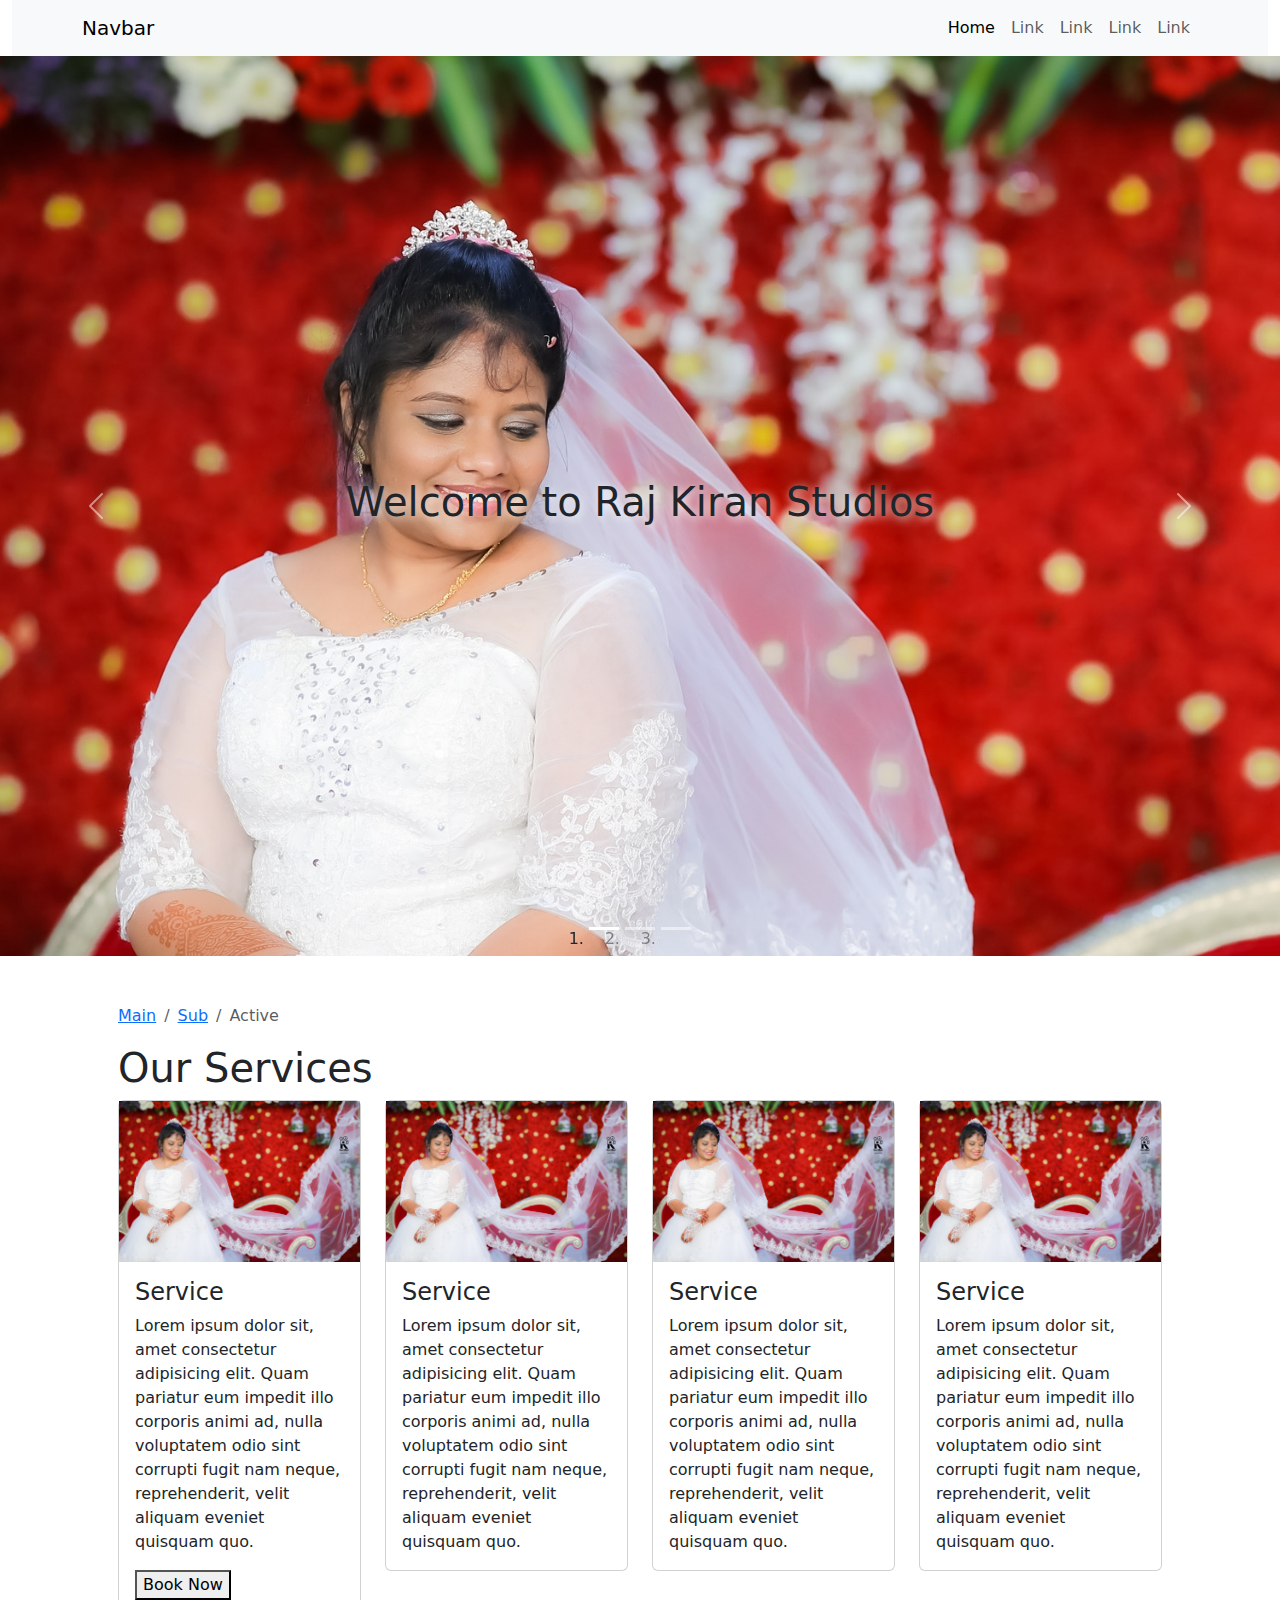
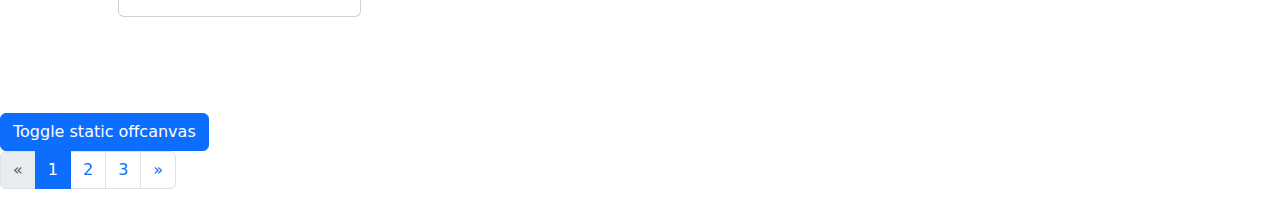
<file: index.html>
<!DOCTYPE html>
<html lang="en">
  <head>
    <meta charset="UTF-8" />
    <meta name="viewport" content="width=device-width, initial-scale=1.0" />
    <title>Document</title>
    <link rel="stylesheet" href="css/bootstrap.min.css" />
    <style>
      .bg {
        background-image: url("1.jpg");
        height: 100vh;
      }
      .bg-1 {
        background-image: url("2.jpg");
        background-size: cover;
        height: 100vh;
      }
      .bg-2 {
        background-image: url("3.jpg");
        height: 100vh;
      }
      .carousel-item h1 {
        text-shadow: 2px 2px 10px white;
      }
    </style>
  </head>
  <body>
    <header class="container-fluid">
      <nav class="navbar navbar-expand-sm navbar-light bg-light">
        <div class="container">
          <a class="navbar-brand" href="#">Navbar</a>
          <button
            class="navbar-toggler d-lg-none"
            type="button"
            data-bs-toggle="collapse"
            data-bs-target="#collapsibleNavId"
            aria-controls="collapsibleNavId"
            aria-expanded="false"
            aria-label="Toggle navigation"
          >
            <span class="navbar-toggler-icon"></span>
          </button>
          <div
            class="collapse navbar-collapse justify-content-end"
            id="collapsibleNavId"
          >
            <ul class="navbar-nav">
              <li class="nav-item">
                <a class="nav-link active" href="#" aria-current="page"
                  >Home <span class="visually-hidden">(current)</span></a
                >
              </li>
              <li class="nav-item">
                <a class="nav-link" href="#">Link</a>
              </li>
              <li class="nav-item">
                <a class="nav-link" href="#">Link</a>
              </li>
              <li class="nav-item">
                <a class="nav-link" href="#">Link</a>
              </li>
              <li class="nav-item">
                <a class="nav-link" href="#">Link</a>
              </li>
            </ul>
          </div>
        </div>
      </nav>
    </header>
    <section class="container-fluid p-0">
      <div id="carouselId" class="carousel slide" data-bs-ride="carousel">
        <ol class="carousel-indicators">
          <li
            data-bs-target="#carouselId"
            data-bs-slide-to="0"
            class="active"
            aria-current="true"
            aria-label="First slide"
          ></li>
          <li
            data-bs-target="#carouselId"
            data-bs-slide-to="1"
            aria-label="Second slide"
          ></li>
          <li
            data-bs-target="#carouselId"
            data-bs-slide-to="2"
            aria-label="Third slide"
          ></li>
        </ol>
        <div class="carousel-inner" role="listbox">
          <div class="carousel-item active">
            <div
              class="container-fluid p-0 bg d-flex justify-content-center align-items-center"
            >
              <h1>Welcome to Raj Kiran Studios</h1>
            </div>
          </div>
          <div class="carousel-item">
            <div
              class="container-fluid p-0 bg-2 d-flex justify-content-center align-items-center"
            >
              <h1>Welcome to Raj Kiran Studios</h1>
            </div>
          </div>
          <div class="carousel-item">
            <div
              class="container-fluid p-0 bg-1 d-flex justify-content-center align-items-center"
            >
              <h1>Welcome to Raj Kiran Studios</h1>
            </div>
          </div>
        </div>
        <button
          class="carousel-control-prev"
          type="button"
          data-bs-target="#carouselId"
          data-bs-slide="prev"
        >
          <span class="carousel-control-prev-icon" aria-hidden="true"></span>
          <span class="visually-hidden">Previous</span>
        </button>
        <button
          class="carousel-control-next"
          type="button"
          data-bs-target="#carouselId"
          data-bs-slide="next"
        >
          <span class="carousel-control-next-icon" aria-hidden="true"></span>
          <span class="visually-hidden">Next</span>
        </button>
      </div>
    </section>
    <section class="container p-5 mb-5">
      <nav class="breadcrumb">
        <a class="breadcrumb-item" href="#">Main</a>
        <a class="breadcrumb-item" href="#">Sub</a>
        <span class="breadcrumb-item active" aria-current="page">Active</span>
      </nav>

      <h1>Our Services</h1>
      <div class="row">
        <div class="col-10 col-md-6 col-lg-4 col-xl-3 mx-auto">
          <div class="card">
            <img src="1.jpg" alt="" />
            <div class="card-body">
              <h4 class="card-title">Service</h4>
              <p class="card-text">
                Lorem ipsum dolor sit, amet consectetur adipisicing elit. Quam
                pariatur eum impedit illo corporis animi ad, nulla voluptatem
                odio sint corrupti fugit nam neque, reprehenderit, velit aliquam
                eveniet quisquam quo.
              </p>
              <button data-bs-target="#booking" data-bs-toggle="modal">
                Book Now
              </button>
            </div>
          </div>
        </div>
        <div class="col-10 col-md-6 col-lg-4 col-xl-3 mx-auto">
          <div class="card">
            <img src="1.jpg" alt="" />
            <div class="card-body">
              <h4 class="card-title">Service</h4>
              <p class="card-text">
                Lorem ipsum dolor sit, amet consectetur adipisicing elit. Quam
                pariatur eum impedit illo corporis animi ad, nulla voluptatem
                odio sint corrupti fugit nam neque, reprehenderit, velit aliquam
                eveniet quisquam quo.
              </p>
            </div>
          </div>
        </div>
        <div class="col-10 col-md-6 col-lg-4 col-xl-3 mx-auto">
          <div class="card">
            <img src="1.jpg" alt="" />
            <div class="card-body">
              <h4 class="card-title">Service</h4>
              <p class="card-text">
                Lorem ipsum dolor sit, amet consectetur adipisicing elit. Quam
                pariatur eum impedit illo corporis animi ad, nulla voluptatem
                odio sint corrupti fugit nam neque, reprehenderit, velit aliquam
                eveniet quisquam quo.
              </p>
            </div>
          </div>
        </div>
        <div class="col-10 col-md-6 col-lg-4 col-xl-3 mx-auto">
          <div class="card">
            <img src="1.jpg" alt="" />
            <div class="card-body">
              <h4 class="card-title">Service</h4>
              <p class="card-text">
                Lorem ipsum dolor sit, amet consectetur adipisicing elit. Quam
                pariatur eum impedit illo corporis animi ad, nulla voluptatem
                odio sint corrupti fugit nam neque, reprehenderit, velit aliquam
                eveniet quisquam quo.
              </p>
            </div>
          </div>
        </div>
      </div>
    </section>
    <button
      class="btn btn-primary"
      type="button"
      data-bs-toggle="offcanvas"
      data-bs-target="#Id2"
      aria-controls="Id2"
    >
      Toggle static offcanvas
    </button>

    <div
      class="offcanvas offcanvas-end"
      data-bs-backdrop="static"
      tabindex="-1"
      id="Id2"
      aria-labelledby="staticBackdropLabel"
    >
      <div class="offcanvas-header">
        <h5 class="offcanvas-title" id="staticBackdropLabel">Offcanvas</h5>
        <button
          type="button"
          class="btn-close"
          data-bs-dismiss="offcanvas"
          aria-label="Close"
        ></button>
      </div>
      <div class="offcanvas-body">
        <div>
          <button class="w-100 btn btn-outline-danger mb-3">Add Bathes</button>
          <button class="w-100 btn btn-outline-danger mb-3">Add Bathes</button>
          <button class="w-100 btn btn-outline-danger mb-3">Add Bathes</button>
          <button class="w-100 btn btn-outline-danger mb-3">Add Bathes</button>
          <button class="w-100 btn btn-outline-danger mb-3">Add Bathes</button>
          <button class="w-100 btn btn-outline-danger mb-3">Add Bathes</button>
          <button class="w-100 btn btn-outline-danger mb-3">Add Bathes</button>
          <button class="w-100 btn btn-outline-danger mb-3">Add Bathes</button>
          <button class="w-100 btn btn-outline-danger mb-3">Add Bathes</button>
          <button class="w-100 btn btn-outline-danger mb-3">Add Bathes</button>
          <button class="w-100 btn btn-outline-danger mb-3">Add Bathes</button>
        </div>
      </div>
    </div>

    <div class="modal fade" id="booking">
      <div class="modal-dialog">
        <div class="modal-content">
          <div class="modal-header">
            <h4 class="modal-title">Fill this Form</h4>
            <button class="btn-close" data-bs-dismiss="modal"></button>
          </div>
          <div class="modal-body">
            <form action="">
              <div class="form-floating">
                <input
                  type="text"
                  placeholder=""
                  class="form-control mb-3"
                  name=""
                  id=""
                />
                <label for="">Name</label>
              </div>
              <div class="form-floating mb-3">
                <input
                  type="text"
                  class="form-control"
                  name="formId1"
                  id="formId1"
                  placeholder=""
                />
                <label for="formId1">Email</label>
              </div>
            </form>
          </div>
          <div class="modal-footer">
            <button data-bs-dismiss="modal">Close</button>
          </div>
        </div>
      </div>
    </div>
    <nav aria-label="Page navigation">
      <ul class="pagination">
        <li class="page-item disabled">
          <a class="page-link" href="#" aria-label="Previous">
            <span aria-hidden="true">&laquo;</span>
          </a>
        </li>
        <li class="page-item active" aria-current="page">
          <a class="page-link" href="#">1</a>
        </li>
        <li class="page-item"><a class="page-link" href="#">2</a></li>
        <li class="page-item">
          <a class="page-link" href="#">3</a>
        </li>
        <li class="page-item">
          <a class="page-link" href="#" aria-label="Next">
            <span aria-hidden="true">&raquo;</span>
          </a>
        </li>
      </ul>
    </nav>

    <script src="js/bootstrap.bundle.min.js"></script>
  </body>
</html>
</file>
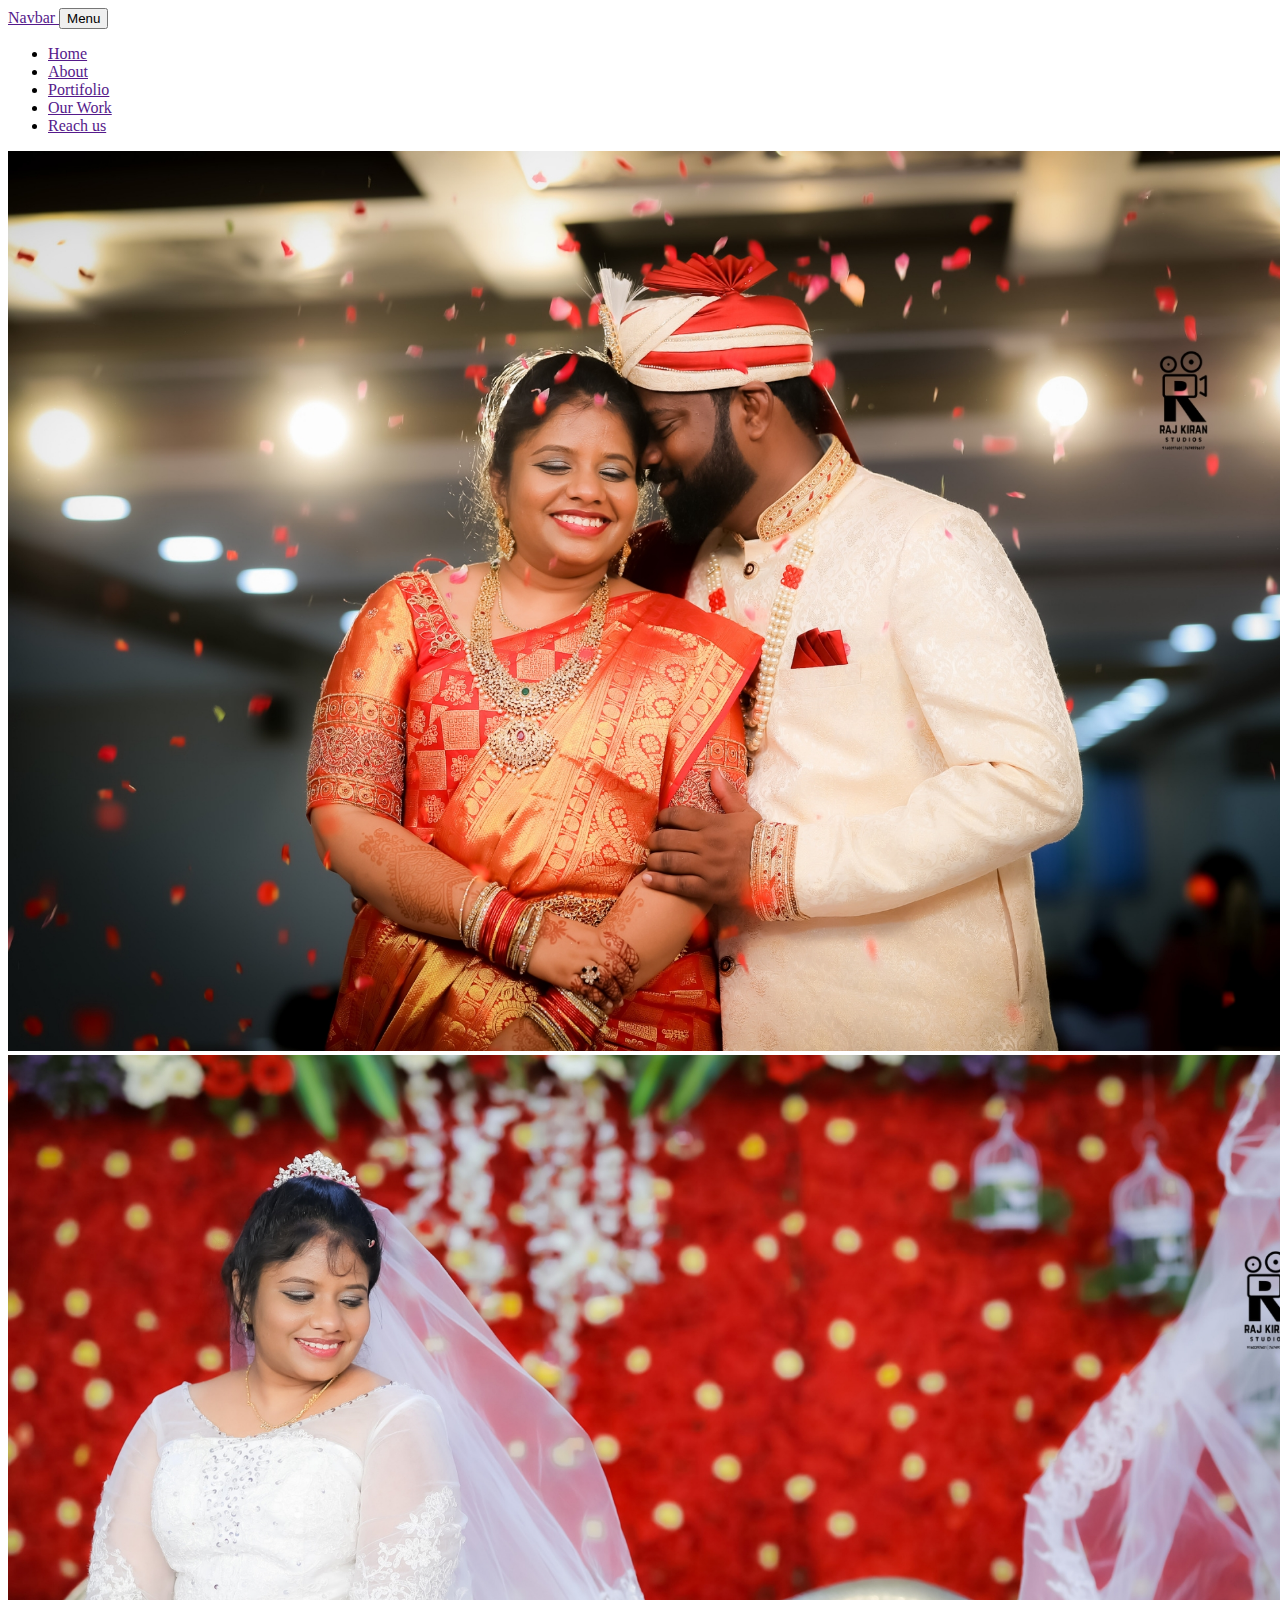
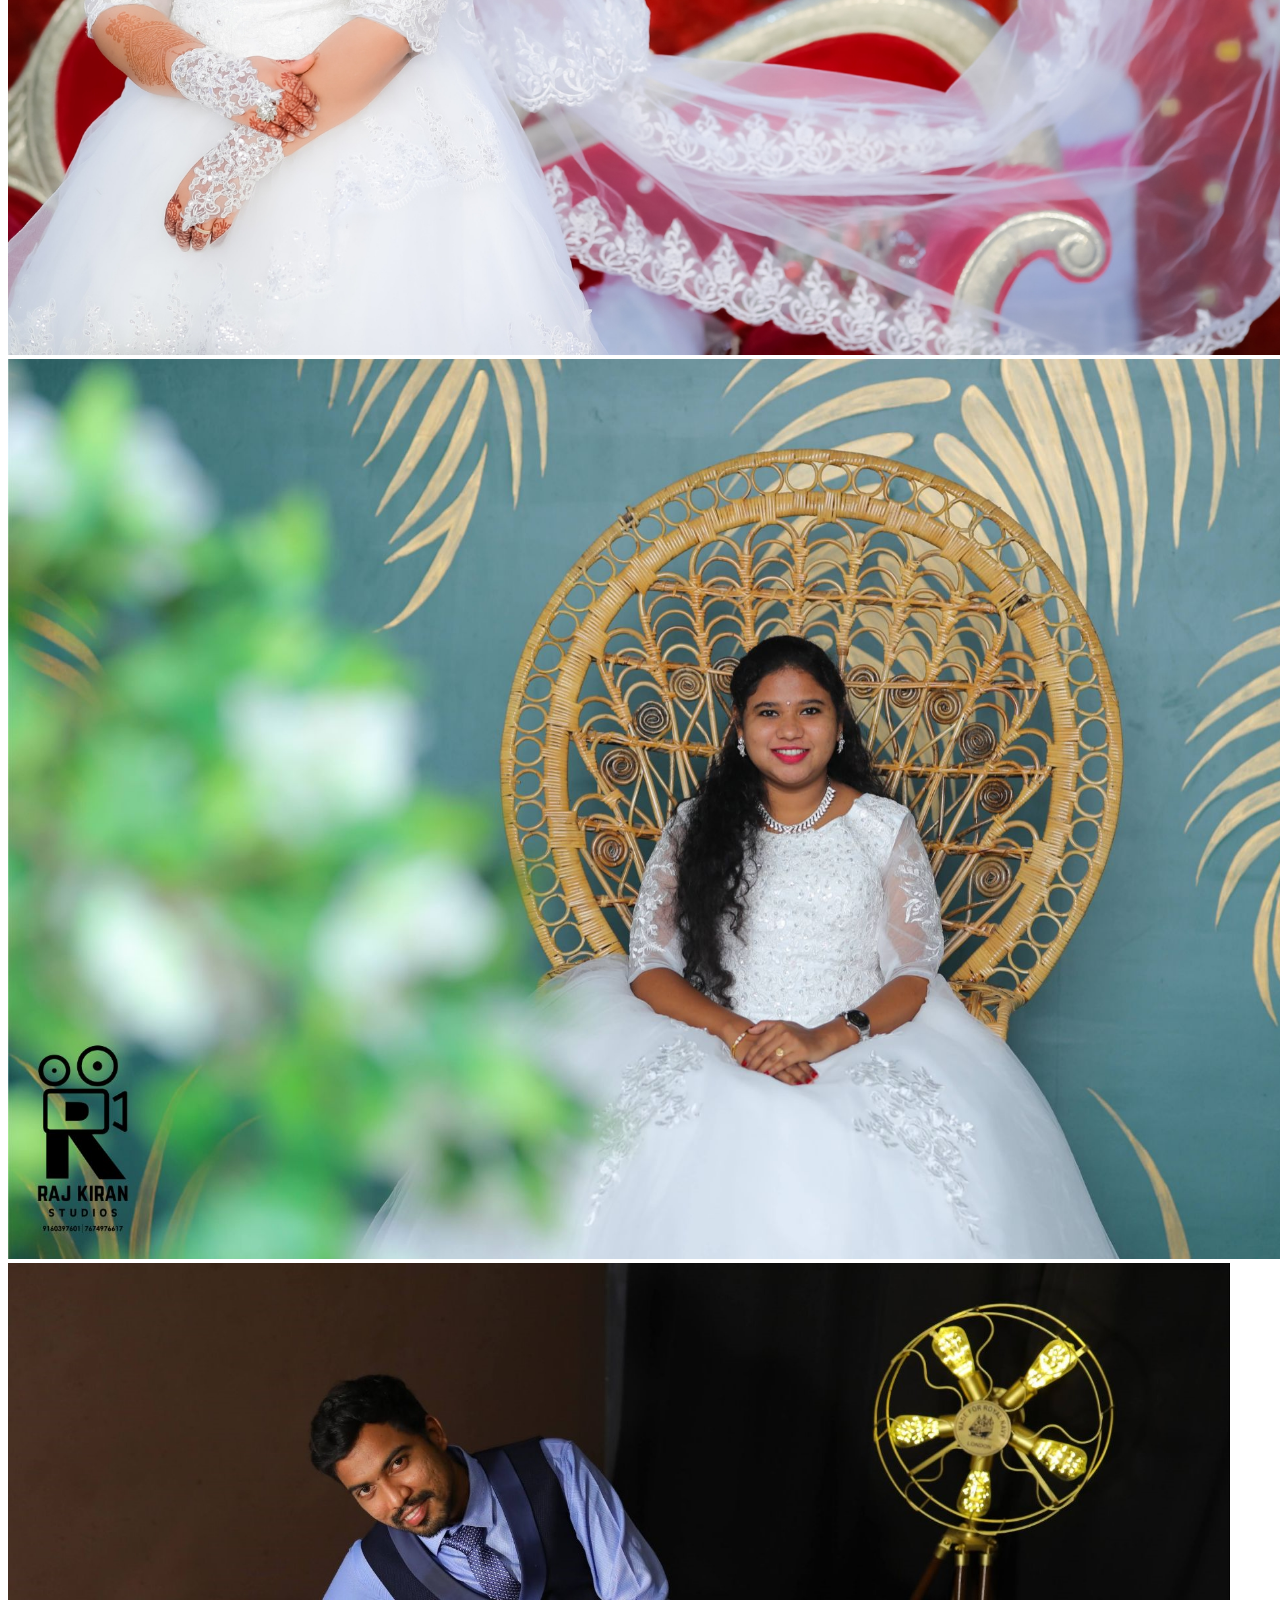
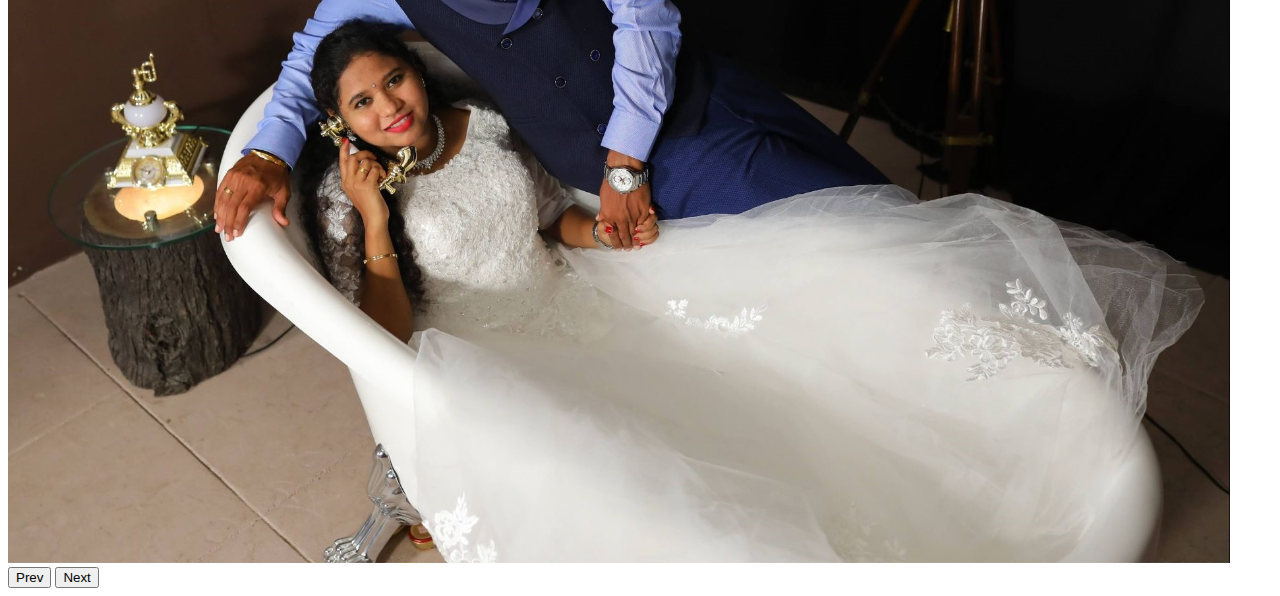
<file: carousel.html>
<!DOCTYPE html>
<html lang="en">
  <head>
    <meta charset="UTF-8" />
    <meta name="viewport" content="width=device-width, initial-scale=1.0" />
    <title>Document</title>
    <link
      href="https://cdn.jsdelivr.net/npm/bootstrap@5.3.2/dist/css/bootstrap.min.css"
      rel="stylesheet"
      integrity="sha384-T3c6CoIi6uLrA9TneNEoa7RxnatzjcDSCmG1MXxSR1GAsXEV/Dwwykc2MPK8M2HN"
      crossorigin="anonymous"
    />
    <style>
      img {
        height: 100vh;
      }
    </style>
    <script
      src="https://cdn.jsdelivr.net/npm/bootstrap@5.3.2/dist/js/bootstrap.bundle.min.js"
      integrity="sha384-C6RzsynM9kWDrMNeT87bh95OGNyZPhcTNXj1NW7RuBCsyN/o0jlpcV8Qyq46cDfL"
      crossorigin="anonymous"
    ></script>
  </head>
  <body>
    <header class="container-fluid">
      <nav class="navbar navbar-expand-sm">
        <a href="" class="navbar-brand"> Navbar </a>
        <button
          class="navbar-toggler"
          data-bs-target="#myNav"
          data-bs-toggle="collapse"
        >
          Menu
        </button>
        <div class="collapse navbar-collapse justify-content-end" id="myNav">
          <ul class="navbar-nav">
            <li class="nav-item">
              <a href="" class="nav-link">Home</a>
            </li>
            <li class="nav-item">
              <a href="" class="nav-link">About</a>
            </li>
            <li class="nav-item">
              <a href="" class="nav-link">Portifolio</a>
            </li>
            <li class="nav-item">
              <a href="" class="nav-link">Our Work</a>
            </li>
            <li class="nav-item">
              <a href="" class="nav-link">Reach us</a>
            </li>
          </ul>
        </div>
      </nav>
    </header>
    <section class="container-fluid p-0">
      <div class="carousel slide" id="mySlideShow" data-bs-ride="carousel">
        <div class="carousel-inner">
          <div class="carousel-item active">
            <img src="4.jpg" class="w-100" alt="" />
          </div>
          <div class="carousel-item">
            <img src="1.jpg" class="w-100" alt="" />
          </div>
          <div class="carousel-item">
            <img src="2.jpg" class="w-100" alt="" />
          </div>
          <div class="carousel-item">
            <img src="3.jpg" class="w-100" alt="" />
          </div>
        </div>
        <button
          data-bs-target="#mySlideShow"
          data-bs-slide="prev"
          class="carousel-control-prev"
        >
          Prev
        </button>
        <button
          data-bs-target="#mySlideShow"
          data-bs-slide="next"
          class="carousel-control-next"
        >
          Next
        </button>
      </div>
    </section>
  </body>
</html>
</file>
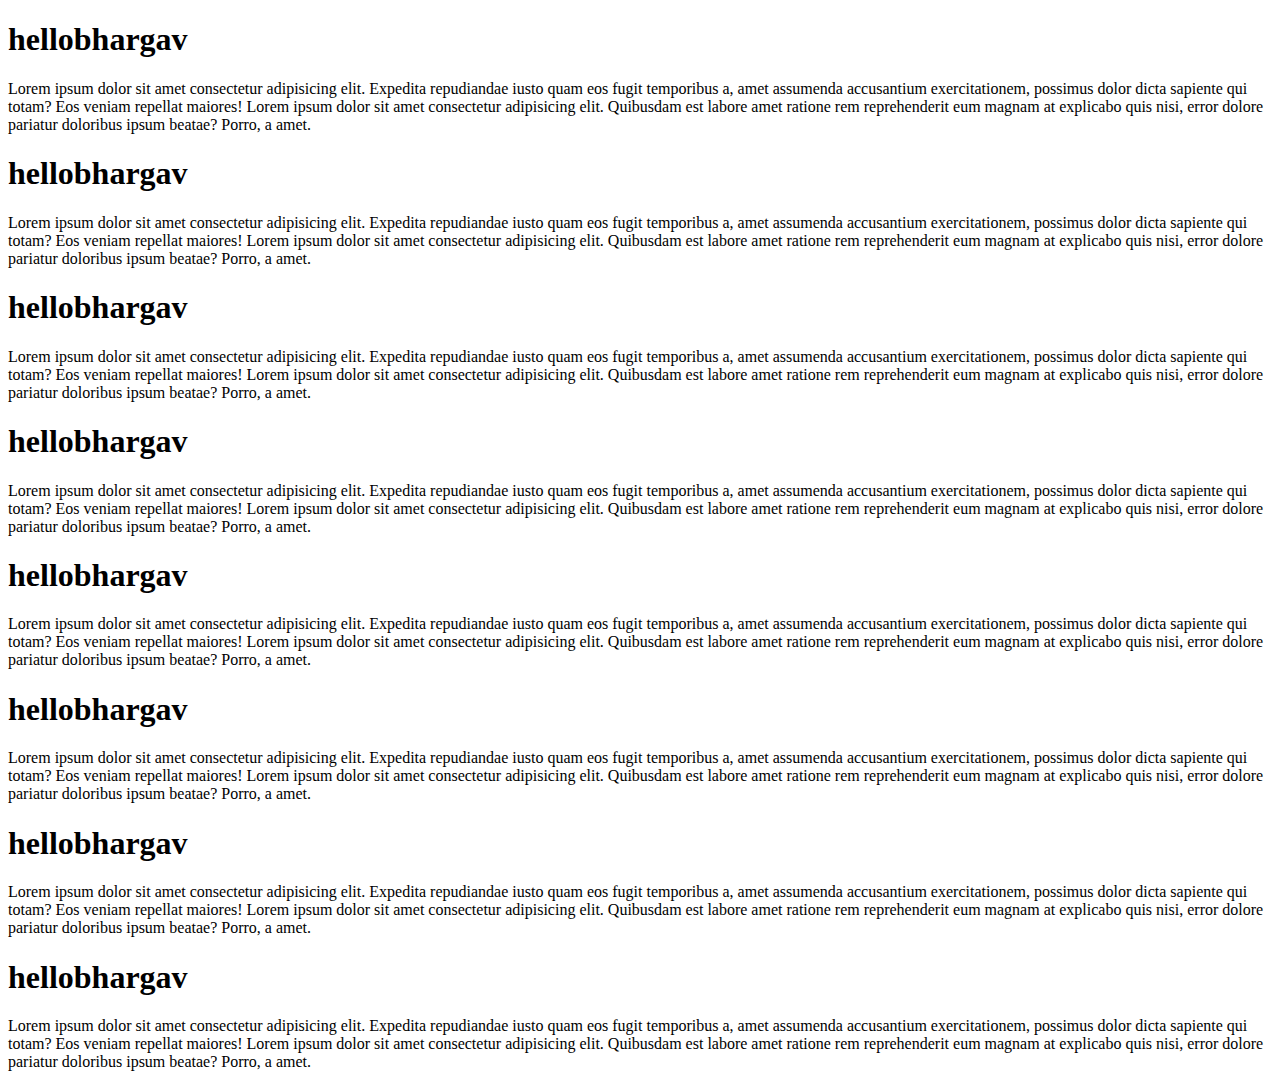
<file: index-2.html>
<!DOCTYPE html>
<html lang="en">
  <head>
    <meta charset="UTF-8" />
    <meta name="viewport" content="width=device-width, initial-scale=1.0" />
    <title>Document</title>
    <link
      href="https://cdn.jsdelivr.net/npm/bootstrap@5.3.2/dist/css/bootstrap.min.css"
      rel="stylesheet"
      integrity="sha384-T3c6CoIi6uLrA9TneNEoa7RxnatzjcDSCmG1MXxSR1GAsXEV/Dwwykc2MPK8M2HN"
      crossorigin="anonymous"
    />
    <script
      src="https://cdn.jsdelivr.net/npm/bootstrap@5.3.2/dist/js/bootstrap.bundle.min.js"
      integrity="sha384-C6RzsynM9kWDrMNeT87bh95OGNyZPhcTNXj1NW7RuBCsyN/o0jlpcV8Qyq46cDfL"
      crossorigin="anonymous"
    ></script>
  </head>
  <body>
    <section class="container">
      <div class="row">
        <div class="col-12 col-sm-12 col-md-6 col-lg-6 col-xl-3 col-xxl-3">
          <h1>hellobhargav</h1>
          <p>
            Lorem ipsum dolor sit amet consectetur adipisicing elit. Expedita
            repudiandae iusto quam eos fugit temporibus a, amet assumenda
            accusantium exercitationem, possimus dolor dicta sapiente qui totam?
            Eos veniam repellat maiores! Lorem ipsum dolor sit amet consectetur
            adipisicing elit. Quibusdam est labore amet ratione rem
            reprehenderit eum magnam at explicabo quis nisi, error dolore
            pariatur doloribus ipsum beatae? Porro, a amet.
          </p>
        </div>
        <div class="col-12 col-sm-12 col-md-6 col-lg-6 col-xl-3 col-xxl-3">
          <h1>hellobhargav</h1>
          <p>
            Lorem ipsum dolor sit amet consectetur adipisicing elit. Expedita
            repudiandae iusto quam eos fugit temporibus a, amet assumenda
            accusantium exercitationem, possimus dolor dicta sapiente qui totam?
            Eos veniam repellat maiores! Lorem ipsum dolor sit amet consectetur
            adipisicing elit. Quibusdam est labore amet ratione rem
            reprehenderit eum magnam at explicabo quis nisi, error dolore
            pariatur doloribus ipsum beatae? Porro, a amet.
          </p>
        </div>
        <div class="col-12 col-sm-12 col-md-6 col-lg-6 col-xl-3 col-xxl-3">
          <h1>hellobhargav</h1>
          <p>
            Lorem ipsum dolor sit amet consectetur adipisicing elit. Expedita
            repudiandae iusto quam eos fugit temporibus a, amet assumenda
            accusantium exercitationem, possimus dolor dicta sapiente qui totam?
            Eos veniam repellat maiores! Lorem ipsum dolor sit amet consectetur
            adipisicing elit. Quibusdam est labore amet ratione rem
            reprehenderit eum magnam at explicabo quis nisi, error dolore
            pariatur doloribus ipsum beatae? Porro, a amet.
          </p>
        </div>
        <div class="col-12 col-sm-12 col-md-6 col-lg-6 col-xl-3 col-xxl-3">
          <h1>hellobhargav</h1>
          <p>
            Lorem ipsum dolor sit amet consectetur adipisicing elit. Expedita
            repudiandae iusto quam eos fugit temporibus a, amet assumenda
            accusantium exercitationem, possimus dolor dicta sapiente qui totam?
            Eos veniam repellat maiores! Lorem ipsum dolor sit amet consectetur
            adipisicing elit. Quibusdam est labore amet ratione rem
            reprehenderit eum magnam at explicabo quis nisi, error dolore
            pariatur doloribus ipsum beatae? Porro, a amet.
          </p>
        </div>
        <div class="col-12 col-sm-12 col-md-6 col-lg-6 col-xl-3 col-xxl-3">
          <h1>hellobhargav</h1>
          <p>
            Lorem ipsum dolor sit amet consectetur adipisicing elit. Expedita
            repudiandae iusto quam eos fugit temporibus a, amet assumenda
            accusantium exercitationem, possimus dolor dicta sapiente qui totam?
            Eos veniam repellat maiores! Lorem ipsum dolor sit amet consectetur
            adipisicing elit. Quibusdam est labore amet ratione rem
            reprehenderit eum magnam at explicabo quis nisi, error dolore
            pariatur doloribus ipsum beatae? Porro, a amet.
          </p>
        </div>
        <div class="col-12 col-sm-12 col-md-6 col-lg-6 col-xl-3 col-xxl-3">
          <h1>hellobhargav</h1>
          <p>
            Lorem ipsum dolor sit amet consectetur adipisicing elit. Expedita
            repudiandae iusto quam eos fugit temporibus a, amet assumenda
            accusantium exercitationem, possimus dolor dicta sapiente qui totam?
            Eos veniam repellat maiores! Lorem ipsum dolor sit amet consectetur
            adipisicing elit. Quibusdam est labore amet ratione rem
            reprehenderit eum magnam at explicabo quis nisi, error dolore
            pariatur doloribus ipsum beatae? Porro, a amet.
          </p>
        </div>
        <div class="col-12 col-sm-12 col-md-6 col-lg-6 col-xl-3 col-xxl-3">
          <h1>hellobhargav</h1>
          <p>
            Lorem ipsum dolor sit amet consectetur adipisicing elit. Expedita
            repudiandae iusto quam eos fugit temporibus a, amet assumenda
            accusantium exercitationem, possimus dolor dicta sapiente qui totam?
            Eos veniam repellat maiores! Lorem ipsum dolor sit amet consectetur
            adipisicing elit. Quibusdam est labore amet ratione rem
            reprehenderit eum magnam at explicabo quis nisi, error dolore
            pariatur doloribus ipsum beatae? Porro, a amet.
          </p>
        </div>
        <div class="col-12 col-sm-12 col-md-6 col-lg-6 col-xl-3 col-xxl-3">
          <h1>hellobhargav</h1>
          <p>
            Lorem ipsum dolor sit amet consectetur adipisicing elit. Expedita
            repudiandae iusto quam eos fugit temporibus a, amet assumenda
            accusantium exercitationem, possimus dolor dicta sapiente qui totam?
            Eos veniam repellat maiores! Lorem ipsum dolor sit amet consectetur
            adipisicing elit. Quibusdam est labore amet ratione rem
            reprehenderit eum magnam at explicabo quis nisi, error dolore
            pariatur doloribus ipsum beatae? Porro, a amet.
          </p>
        </div>
      </div>
    </section>
  </body>
</html>
</file>
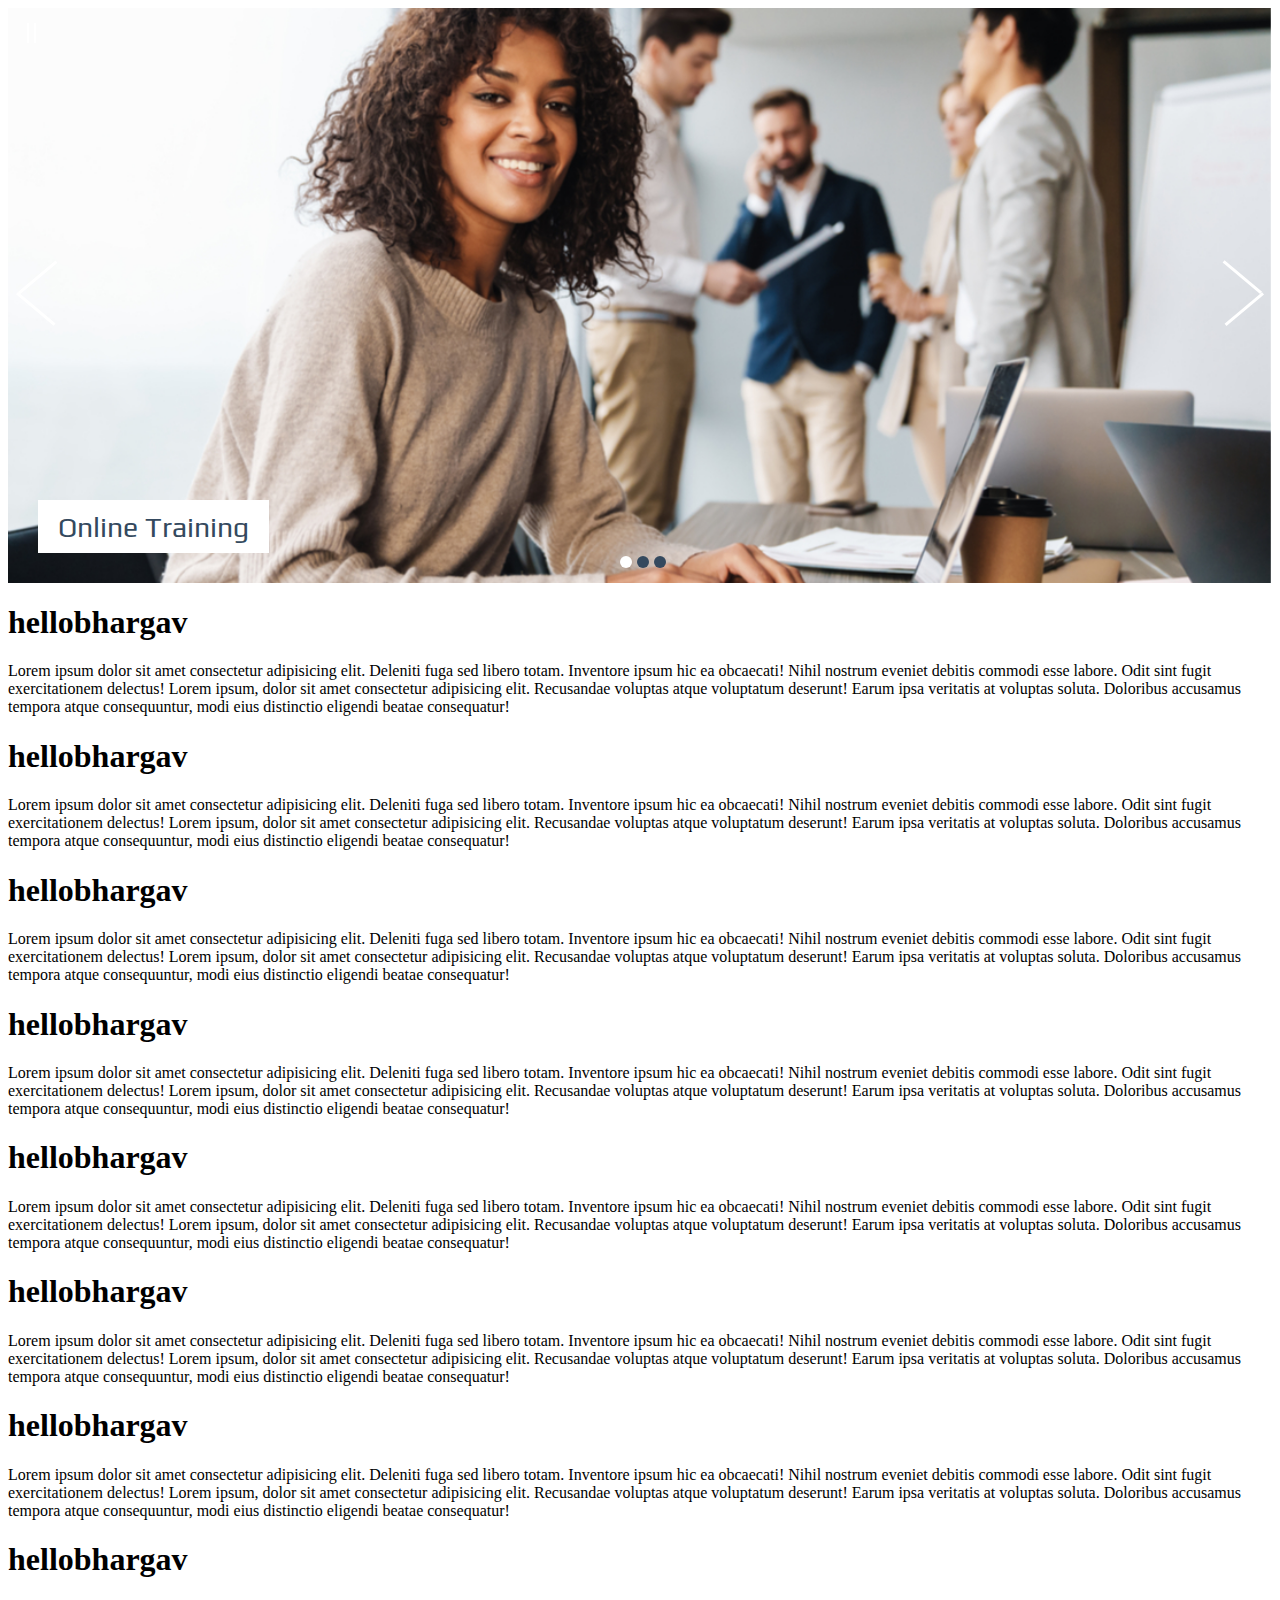
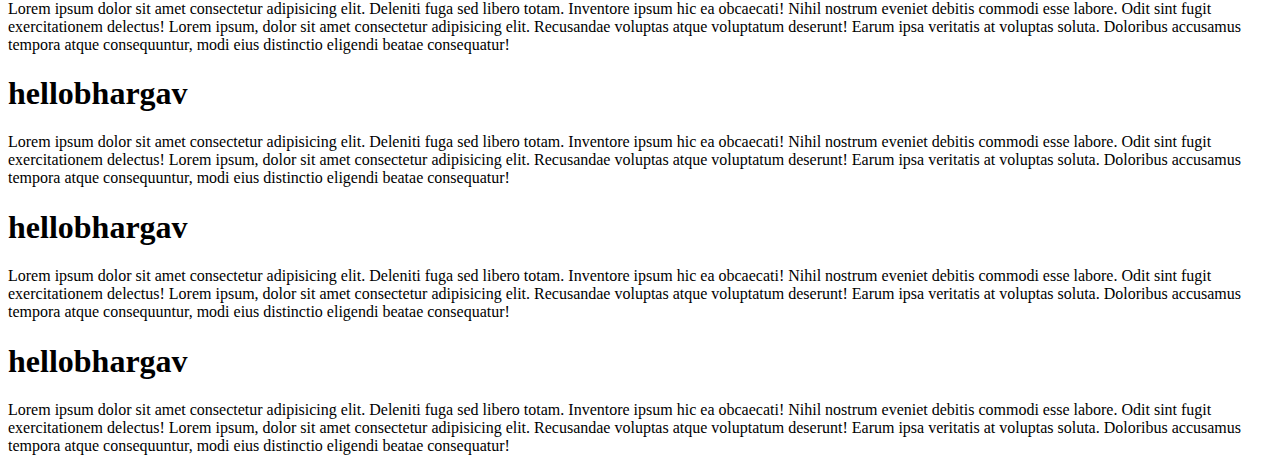
<file: index-sec.html>
<!DOCTYPE html>
<html lang="en">
  <head>
    <meta charset="UTF-8" />
    <meta name="viewport" content="width=device-width, initial-scale=1.0" />
    <title>Document</title>
    <link
      href="https://cdn.jsdelivr.net/npm/bootstrap@5.3.2/dist/css/bootstrap.min.css"
      rel="stylesheet"
      integrity="sha384-T3c6CoIi6uLrA9TneNEoa7RxnatzjcDSCmG1MXxSR1GAsXEV/Dwwykc2MPK8M2HN"
      crossorigin="anonymous"
    />
    <script
      src="https://cdn.jsdelivr.net/npm/bootstrap@5.3.2/dist/js/bootstrap.bundle.min.js"
      integrity="sha384-C6RzsynM9kWDrMNeT87bh95OGNyZPhcTNXj1NW7RuBCsyN/o0jlpcV8Qyq46cDfL"
      crossorigin="anonymous"
    ></script>
    <!-- Start WOWSlider.com HEAD section -->
    <link rel="stylesheet" type="text/css" href="engine1/style.css" />
    <script type="text/javascript" src="engine1/jquery.js"></script>
    <!-- End WOWSlider.com HEAD section -->
  </head>
  <body>
    <section class="container-fluid p-0`">
      <!-- Start WOWSlider.com BODY section -->
      <div id="wowslider-container1">
        <div class="ws_images">
          <ul>
            <li>
              <img
                src="data1/images/3.jpg"
                alt="Online Training"
                title="Online Training"
                id="wows1_0"
              />
            </li>
            <li>
              <a href=" "
                ><img
                  src="data1/images/2.jpg"
                  alt="bootstrap image slider"
                  title="Placement Assitance"
                  id="wows1_1"
              /></a>
            </li>
            <li>
              <img
                src="data1/images/1.jpg"
                alt="Hands Experience"
                title="Hands Experience"
                id="wows1_2"
              />
            </li>
          </ul>
        </div>
        <div class="ws_bullets">
          <div>
            <a href="#" title="Online Training"
              ><span
                ><img src="data1/tooltips/3.jpg" alt="Online Training" />1</span
              ></a
            >
            <a href="#" title="Placement Assitance"
              ><span
                ><img
                  src="data1/tooltips/2.jpg"
                  alt="Placement Assitance"
                />2</span
              ></a
            >
            <a href="#" title="Hands Experience"
              ><span
                ><img
                  src="data1/tooltips/1.jpg"
                  alt="Hands Experience"
                />3</span
              ></a
            >
          </div>
        </div>
        <div class="ws_script" style="position: absolute; left: -99%">
          <a href=" ">jquery slideshow</a> by WOWSlider.com
          v9.0
        </div>
        <div class="ws_shadow"></div>
      </div>
      <script type="text/javascript" src="engine1/wowslider.js"></script>
      <script type="text/javascript" src="engine1/script.js"></script>
      <!-- End WOWSlider.com BODY section -->
    </section>
    <section class="container">
      <div class="row">
        <div class="col-6">
          <h1>hellobhargav</h1>
          <p>
            Lorem ipsum dolor sit amet consectetur adipisicing elit. Deleniti
            fuga sed libero totam. Inventore ipsum hic ea obcaecati! Nihil
            nostrum eveniet debitis commodi esse labore. Odit sint fugit
            exercitationem delectus! Lorem ipsum, dolor sit amet consectetur
            adipisicing elit. Recusandae voluptas atque voluptatum deserunt!
            Earum ipsa veritatis at voluptas soluta. Doloribus accusamus tempora
            atque consequuntur, modi eius distinctio eligendi beatae
            consequatur!
          </p>
        </div>
        <div class="col-6">
          <h1>hellobhargav</h1>
          <p>
            Lorem ipsum dolor sit amet consectetur adipisicing elit. Deleniti
            fuga sed libero totam. Inventore ipsum hic ea obcaecati! Nihil
            nostrum eveniet debitis commodi esse labore. Odit sint fugit
            exercitationem delectus! Lorem ipsum, dolor sit amet consectetur
            adipisicing elit. Recusandae voluptas atque voluptatum deserunt!
            Earum ipsa veritatis at voluptas soluta. Doloribus accusamus tempora
            atque consequuntur, modi eius distinctio eligendi beatae
            consequatur!
          </p>
        </div>
        <div class="col-6">
          <h1>hellobhargav</h1>
          <p>
            Lorem ipsum dolor sit amet consectetur adipisicing elit. Deleniti
            fuga sed libero totam. Inventore ipsum hic ea obcaecati! Nihil
            nostrum eveniet debitis commodi esse labore. Odit sint fugit
            exercitationem delectus! Lorem ipsum, dolor sit amet consectetur
            adipisicing elit. Recusandae voluptas atque voluptatum deserunt!
            Earum ipsa veritatis at voluptas soluta. Doloribus accusamus tempora
            atque consequuntur, modi eius distinctio eligendi beatae
            consequatur!
          </p>
        </div>
        <div class="col-6">
          <h1>hellobhargav</h1>
          <p>
            Lorem ipsum dolor sit amet consectetur adipisicing elit. Deleniti
            fuga sed libero totam. Inventore ipsum hic ea obcaecati! Nihil
            nostrum eveniet debitis commodi esse labore. Odit sint fugit
            exercitationem delectus! Lorem ipsum, dolor sit amet consectetur
            adipisicing elit. Recusandae voluptas atque voluptatum deserunt!
            Earum ipsa veritatis at voluptas soluta. Doloribus accusamus tempora
            atque consequuntur, modi eius distinctio eligendi beatae
            consequatur!
          </p>
        </div>
        <div class="col-4">
          <h1>hellobhargav</h1>
          <p>
            Lorem ipsum dolor sit amet consectetur adipisicing elit. Deleniti
            fuga sed libero totam. Inventore ipsum hic ea obcaecati! Nihil
            nostrum eveniet debitis commodi esse labore. Odit sint fugit
            exercitationem delectus! Lorem ipsum, dolor sit amet consectetur
            adipisicing elit. Recusandae voluptas atque voluptatum deserunt!
            Earum ipsa veritatis at voluptas soluta. Doloribus accusamus tempora
            atque consequuntur, modi eius distinctio eligendi beatae
            consequatur!
          </p>
        </div>
        <div class="col-4">
          <h1>hellobhargav</h1>
          <p>
            Lorem ipsum dolor sit amet consectetur adipisicing elit. Deleniti
            fuga sed libero totam. Inventore ipsum hic ea obcaecati! Nihil
            nostrum eveniet debitis commodi esse labore. Odit sint fugit
            exercitationem delectus! Lorem ipsum, dolor sit amet consectetur
            adipisicing elit. Recusandae voluptas atque voluptatum deserunt!
            Earum ipsa veritatis at voluptas soluta. Doloribus accusamus tempora
            atque consequuntur, modi eius distinctio eligendi beatae
            consequatur!
          </p>
        </div>
        <div class="col-4">
          <h1>hellobhargav</h1>
          <p>
            Lorem ipsum dolor sit amet consectetur adipisicing elit. Deleniti
            fuga sed libero totam. Inventore ipsum hic ea obcaecati! Nihil
            nostrum eveniet debitis commodi esse labore. Odit sint fugit
            exercitationem delectus! Lorem ipsum, dolor sit amet consectetur
            adipisicing elit. Recusandae voluptas atque voluptatum deserunt!
            Earum ipsa veritatis at voluptas soluta. Doloribus accusamus tempora
            atque consequuntur, modi eius distinctio eligendi beatae
            consequatur!
          </p>
        </div>
        <div class="col-3">
          <h1>hellobhargav</h1>
          <p>
            Lorem ipsum dolor sit amet consectetur adipisicing elit. Deleniti
            fuga sed libero totam. Inventore ipsum hic ea obcaecati! Nihil
            nostrum eveniet debitis commodi esse labore. Odit sint fugit
            exercitationem delectus! Lorem ipsum, dolor sit amet consectetur
            adipisicing elit. Recusandae voluptas atque voluptatum deserunt!
            Earum ipsa veritatis at voluptas soluta. Doloribus accusamus tempora
            atque consequuntur, modi eius distinctio eligendi beatae
            consequatur!
          </p>
        </div>
        <div class="col-3">
          <h1>hellobhargav</h1>
          <p>
            Lorem ipsum dolor sit amet consectetur adipisicing elit. Deleniti
            fuga sed libero totam. Inventore ipsum hic ea obcaecati! Nihil
            nostrum eveniet debitis commodi esse labore. Odit sint fugit
            exercitationem delectus! Lorem ipsum, dolor sit amet consectetur
            adipisicing elit. Recusandae voluptas atque voluptatum deserunt!
            Earum ipsa veritatis at voluptas soluta. Doloribus accusamus tempora
            atque consequuntur, modi eius distinctio eligendi beatae
            consequatur!
          </p>
        </div>
        <div class="col-3">
          <h1>hellobhargav</h1>
          <p>
            Lorem ipsum dolor sit amet consectetur adipisicing elit. Deleniti
            fuga sed libero totam. Inventore ipsum hic ea obcaecati! Nihil
            nostrum eveniet debitis commodi esse labore. Odit sint fugit
            exercitationem delectus! Lorem ipsum, dolor sit amet consectetur
            adipisicing elit. Recusandae voluptas atque voluptatum deserunt!
            Earum ipsa veritatis at voluptas soluta. Doloribus accusamus tempora
            atque consequuntur, modi eius distinctio eligendi beatae
            consequatur!
          </p>
        </div>
        <div class="col-3">
          <h1>hellobhargav</h1>
          <p>
            Lorem ipsum dolor sit amet consectetur adipisicing elit. Deleniti
            fuga sed libero totam. Inventore ipsum hic ea obcaecati! Nihil
            nostrum eveniet debitis commodi esse labore. Odit sint fugit
            exercitationem delectus! Lorem ipsum, dolor sit amet consectetur
            adipisicing elit. Recusandae voluptas atque voluptatum deserunt!
            Earum ipsa veritatis at voluptas soluta. Doloribus accusamus tempora
            atque consequuntur, modi eius distinctio eligendi beatae
            consequatur!
          </p>
        </div>
      </div>
    </section>
  </body>
</html>
</file>
<file: engine1/style.css>
/*
 *	generated by WOW Slider 9.0
 *	template Stream
 */
@import url(https://fonts.googleapis.com/css?family=Play&subset=latin,cyrillic,latin-ext);
#wowslider-container1 { 
	display: table;
	zoom: 1; 
	position: relative;
	width: 100%;
	max-width: 100%;
	max-height:720px;
	margin:5px auto 12.5px;
	z-index:90;
	text-align:left; /* reset align=center */
	font-size: 10px;
	text-shadow: none; /* fix some user styles */

	/* reset box-sizing (to boostrap friendly) */
	-webkit-box-sizing: content-box;
	-moz-box-sizing: content-box;
	box-sizing: content-box; 
}
* html #wowslider-container1{ width:1280px }
#wowslider-container1 .ws_images ul{
	position:relative;
	width: 10000%; 
	height:100%;
	left:0;
	list-style:none;
	margin:0;
	padding:0;
	border-spacing:0;
	overflow: visible;
	/*table-layout:fixed;*/
}
#wowslider-container1 .ws_images ul li{
	position: relative;
	width:1%;
	height:100%;
	line-height:0; /*opera*/
	overflow: hidden;
	float:left;
	/*font-size:0;*/
	padding:0 0 0 0 !important;
	margin:0 0 0 0 !important;
}

#wowslider-container1 .ws_images{
	position: relative;
	left:0;
	top:0;
	height:100%;
	max-height:720px;
	max-width: 100%;
	vertical-align: top;
	border:none;
	overflow: hidden;
}
#wowslider-container1 .ws_images ul a{
	width:100%;
	height:100%;
	max-height:720px;
	display:block;
	color:transparent;
}
#wowslider-container1 img{
	max-width: none !important;
}
#wowslider-container1 .ws_images .ws_list img,
#wowslider-container1 .ws_images > div > img{
	width:100%;
	border:none 0;
	max-width: none;
	padding:0;
	margin:0;
}
#wowslider-container1 .ws_images > div > img {
	max-height:720px;
}

#wowslider-container1 .ws_images iframe {
	position: absolute;
	z-index: -1;
}

#wowslider-container1 .ws-title > div {
	display: inline-block !important;
}

#wowslider-container1 a{ 
	text-decoration: none; 
	outline: none; 
	border: none; 
}

#wowslider-container1  .ws_bullets { 
	float: left;
	position:absolute;
	z-index:70;
}
#wowslider-container1  .ws_bullets div{
	position:relative;
	float:left;
	font-size: 0px;
}
/* compatibility with Joomla styles */
#wowslider-container1  .ws_bullets a {
	line-height: 0;
}

#wowslider-container1  .ws_script{
	display:none;
}
#wowslider-container1 sound, 
#wowslider-container1 object{
	position:absolute;
}

/* prevent some of users reset styles */
#wowslider-container1 .ws_effect {
	position: static;
	width: 100%;
	height: 100%;
}

#wowslider-container1 .ws_photoItem {
	border: 2em solid #fff;
	margin-left: -2em;
	margin-top: -2em;
}
#wowslider-container1 .ws_cube_side {
	background: #A6A5A9;
}


#wowslider-container1.ws_gestures {
	cursor: -webkit-grab;
	cursor: -moz-grab;
	cursor: url("[data-uri]"), move;
}
#wowslider-container1.ws_gestures.ws_grabbing {
	cursor: -webkit-grabbing;
	cursor: -moz-grabbing;
	cursor: url("[data-uri]"), move;
}

/* hide controls when video start play */
#wowslider-container1.ws_video_playing .ws_bullets,
#wowslider-container1.ws_video_playing .ws_fullscreen,
#wowslider-container1.ws_video_playing .ws_next,
#wowslider-container1.ws_video_playing .ws_prev {
	display: none;
}


/* youtube/vimeo buttons */
#wowslider-container1 .ws_video_btn {
	position: absolute;
	display: none;
	cursor: pointer;
	top: 0;
	left: 0;
	width: 100%;
	height: 100%;
	z-index: 55;
}
#wowslider-container1 .ws_video_btn.ws_youtube,
#wowslider-container1 .ws_video_btn.ws_vimeo {
	display: block;
}
#wowslider-container1 .ws_video_btn div {
	position: absolute;
	background-image: url(./playvideo.png);
	background-size: 200%;
	top: 50%;
	left: 50%;
	width: 7em;
	height: 5em;
	margin-left: -3.5em;
	margin-top: -2.5em;
}
#wowslider-container1 .ws_video_btn.ws_youtube div {
	background-position: 0 0;
}
#wowslider-container1 .ws_video_btn.ws_youtube:hover div {
	background-position: 100% 0;
}
#wowslider-container1 .ws_video_btn.ws_vimeo div {
	background-position: 0 100%;
}
#wowslider-container1 .ws_video_btn.ws_vimeo:hover div {
	background-position: 100% 100%;
}

#wowslider-container1 .ws_playpause.ws_hide {
	display: none !important;
}
#wowslider-container1  .ws_bullets { 
	padding: 15px 0; 
}
#wowslider-container1 .ws_bullets a { 
	width:12px;
	height:12px;
	border-radius: 50%;
	background: #34495E;
	float: left; 
	text-indent: -4000px; 
	position:relative;
	margin-left:5px;
	color:transparent;
}
#wowslider-container1 .ws_bullets a.ws_selbull{
	background: #ffffff;
	color:#ffffff;
}
#wowslider-container1 a.ws_next, #wowslider-container1 a.ws_prev {
	position: absolute;
	top: 50%;
	height: 7em;
	margin-top: -3.5em;
	width: 5em;
	z-index: 60;
}
#wowslider-container1 a.ws_next{
	right:0;
}

#wowslider-container1 a.ws_next span i:after,
#wowslider-container1 a.ws_next span b:after,
#wowslider-container1 a.ws_next span i:before,
#wowslider-container1 a.ws_next span b:before,
#wowslider-container1 a.ws_prev span i:after,
#wowslider-container1 a.ws_prev span b:after,
#wowslider-container1 a.ws_prev span i:before,
#wowslider-container1 a.ws_prev span b:before{
	content: '';
	position: absolute;
	width: 100%;
	height: .3em;
	background: #ffffff;
	top: 3.2em;
	-webkit-transition: .3s all ease-in-out;
	transition: .3s all ease-in-out;

	/* Fix  */
	-webkit-backface-visibility: hidden;
	backface-visibility: hidden;
	outline: 1px solid transparent;
}
#wowslider-container1 a.ws_next span b:after,
#wowslider-container1 a.ws_next span b:before,
#wowslider-container1 a.ws_prev span b:after,
#wowslider-container1 a.ws_prev span b:before{
	background: #34495E;
	width: 0;
}
#wowslider-container1 a.ws_next span i:after,
#wowslider-container1 a.ws_next span b:after,
#wowslider-container1 a.ws_prev span i:after,
#wowslider-container1 a.ws_prev span b:after{
	-webkit-transform: rotate(40deg);
	-ms-transform: rotate(40deg);
	transform: rotate(40deg);
}
#wowslider-container1 a.ws_next span i:before,
#wowslider-container1 a.ws_next span b:before,
#wowslider-container1 a.ws_prev span i:before,
#wowslider-container1 a.ws_prev span b:before{
	-webkit-transform: rotate(-40deg);
	-ms-transform: rotate(-40deg);
	transform: rotate(-40deg);
}

#wowslider-container1 a.ws_prev span i:after,
#wowslider-container1 a.ws_prev span i:before,
#wowslider-container1 a.ws_prev span b:after,
#wowslider-container1 a.ws_prev span b:before{
	-webkit-transform-origin: 0 0;
	-ms-transform-origin: 0 0;
	transform-origin: 0 0;
	left: 1em;
}
#wowslider-container1 a.ws_next span i:after,
#wowslider-container1 a.ws_next span i:before,
#wowslider-container1 a.ws_next span b:after,
#wowslider-container1 a.ws_next span b:before{
	-webkit-transform-origin: 100% 0;
	-ms-transform-origin: 100% 0;
	transform-origin: 100% 0;
	right: 1em;
}

#wowslider-container1 a.ws_next:hover span i:before,
#wowslider-container1 a.ws_next:hover span b:before,
#wowslider-container1 a.ws_prev:hover span i:before,
#wowslider-container1 a.ws_prev:hover span b:before{
	-webkit-transform: rotate(-30deg);
	-ms-transform: rotate(-30deg);
	transform: rotate(-30deg);
}
#wowslider-container1 a.ws_next:hover span i:after,
#wowslider-container1 a.ws_next:hover span b:after,
#wowslider-container1 a.ws_prev:hover span i:after,
#wowslider-container1 a.ws_prev:hover span b:after{
	-webkit-transform: rotate(30deg);
	-ms-transform: rotate(30deg);
	transform: rotate(30deg);
}
#wowslider-container1 a.ws_prev:hover span b:after,
#wowslider-container1 a.ws_prev:hover span b:before,
#wowslider-container1 a.ws_next:hover span b:after,
#wowslider-container1 a.ws_next:hover span b:before{
	width:100%;
}

/*playpause*/
#wowslider-container1 .ws_playpause {
    position: absolute;
    width: 3em;
    height: 2em;
    top: 1.5em;
    left: 0.5em;
    z-index: 59;
}

#wowslider-container1 .ws_pause span i, #wowslider-container1 .ws_pause span b{
	position: absolute;
  	width: 0.2em;
  	height: 2em;
  	background: #ffffff;
	-webkit-transition: background 300ms ease-in-out;
	transition: background 300ms ease-in-out;
}

#wowslider-container1 .ws_pause span i{
	left: 1.4em;
}

#wowslider-container1 .ws_pause span b{
	left: 2.1em;
}


#wowslider-container1 .ws_play span{
	border: solid transparent;
	position: absolute;
  	pointer-events: none;
	border-left-color: #ffffff;
	border-width: 10px;
	top: 0;
	left: 1.4em;
	-webkit-transition:  border-left-color 300ms ease-in-out;
	transition:  border-left-color 300ms ease-in-out;
}

#wowslider-container1 .ws_pause:hover span i, #wowslider-container1 .ws_pause:hover span b{
	background: #34495E;
}
#wowslider-container1 .ws_play:hover span{
	border-left-color: #34495E;
}
/* bottom center */
#wowslider-container1  .ws_bullets {
    bottom: 0px;
	left:50%;
}
#wowslider-container1  .ws_bullets div{
	left:-50%;
}
#wowslider-container1 .ws_bulframe span {
	visibility: visible;
	opacity: 1;
	position: absolute;
	width: 0;
	height: 0;
	border-left: 5px solid transparent;
	border-right: 5px solid transparent;
	border-top: 5px solid #ffffff;
	bottom: -5px;
	margin-left: -5px;
	left: 50%;
}#wowslider-container1 .ws-title{
	position: absolute;
	font: 1.8em 'Play', Verdana, Geneva, sans-serif;	
	margin-right:10em;
	z-index: 50;
    color: #34495E;
	background: none;
	padding: 30px;
	bottom: 0px;
	top: auto;
	opacity: 1;
}
#wowslider-container1 .ws-title div,#wowslider-container1 .ws-title span{
	display:inline-block;
	background-color:#ffffff;
}
#wowslider-container1 .ws-title div{
	display:block;
	margin-top:0.5em;
	font-size: 0.8em;
	line-height: 1.15em;
	padding: 5px 20px;
}
#wowslider-container1 .ws-title span{
	font-size: 1.6em;
	padding: 10px 20px;
}#wowslider-container1 .ws_images > ul{
	animation: wsBasic 12s infinite;
	-moz-animation: wsBasic 12s infinite;
	-webkit-animation: wsBasic 12s infinite;
}
@keyframes wsBasic{0%{left:-0%} 16.67%{left:-0%} 33.33%{left:-100%} 50%{left:-100%} 66.67%{left:-200%} 83.33%{left:-200%} }
@-moz-keyframes wsBasic{0%{left:-0%} 16.67%{left:-0%} 33.33%{left:-100%} 50%{left:-100%} 66.67%{left:-200%} 83.33%{left:-200%} }
@-webkit-keyframes wsBasic{0%{left:-0%} 16.67%{left:-0%} 33.33%{left:-100%} 50%{left:-100%} 66.67%{left:-200%} 83.33%{left:-200%} }


* html #wowslider-container1 .ws_shadow{/*ie6*/
	background:none;
	filter:progid:DXImageTransform.Microsoft.AlphaImageLoader( src='engine1//bg.png', sizingMethod='scale');
}
*+html #wowslider-container1 .ws_shadow{/*ie7*/
	background:none;
	filter:progid:DXImageTransform.Microsoft.AlphaImageLoader( src='engine1//bg.png', sizingMethod='scale');
}
#wowslider-container1 .ws_bullets  a img{
	text-indent:0;
	display:block;
	bottom:15px;
	left:-43px;
	visibility:hidden;
	position:absolute;
    border: 5px solid #FFFFFF;
	max-width:none;
}
#wowslider-container1 .ws_bullets a:hover img{
	visibility:visible;
}

#wowslider-container1 .ws_bulframe div div{
	height:48px;
	overflow:visible;
	position:relative;
}
#wowslider-container1 .ws_bulframe div {
	left:0;
	overflow:hidden;
	position:relative;
	width:85px;
	background-color:#FFFFFF;
}
#wowslider-container1  .ws_bullets .ws_bulframe{
	display:none;
	bottom:18px;
	margin-left:6px;
	overflow:visible;
	position:absolute;
	cursor:pointer;
    border: 0px solid #FFFFFF;
}#wowslider-container1 .ws_bulframe div div{
	height: auto;
}

@media all and (max-width:760px) {
	#wowslider-container1 .ws_fullscreen {
		display: block;
	}
}
@media all and (max-width:400px){
	#wowslider-container1 .ws_controls,
	#wowslider-container1 .ws_bullets,
	#wowslider-container1 .ws_thumbs{
		display: none
	}
}
</file>
